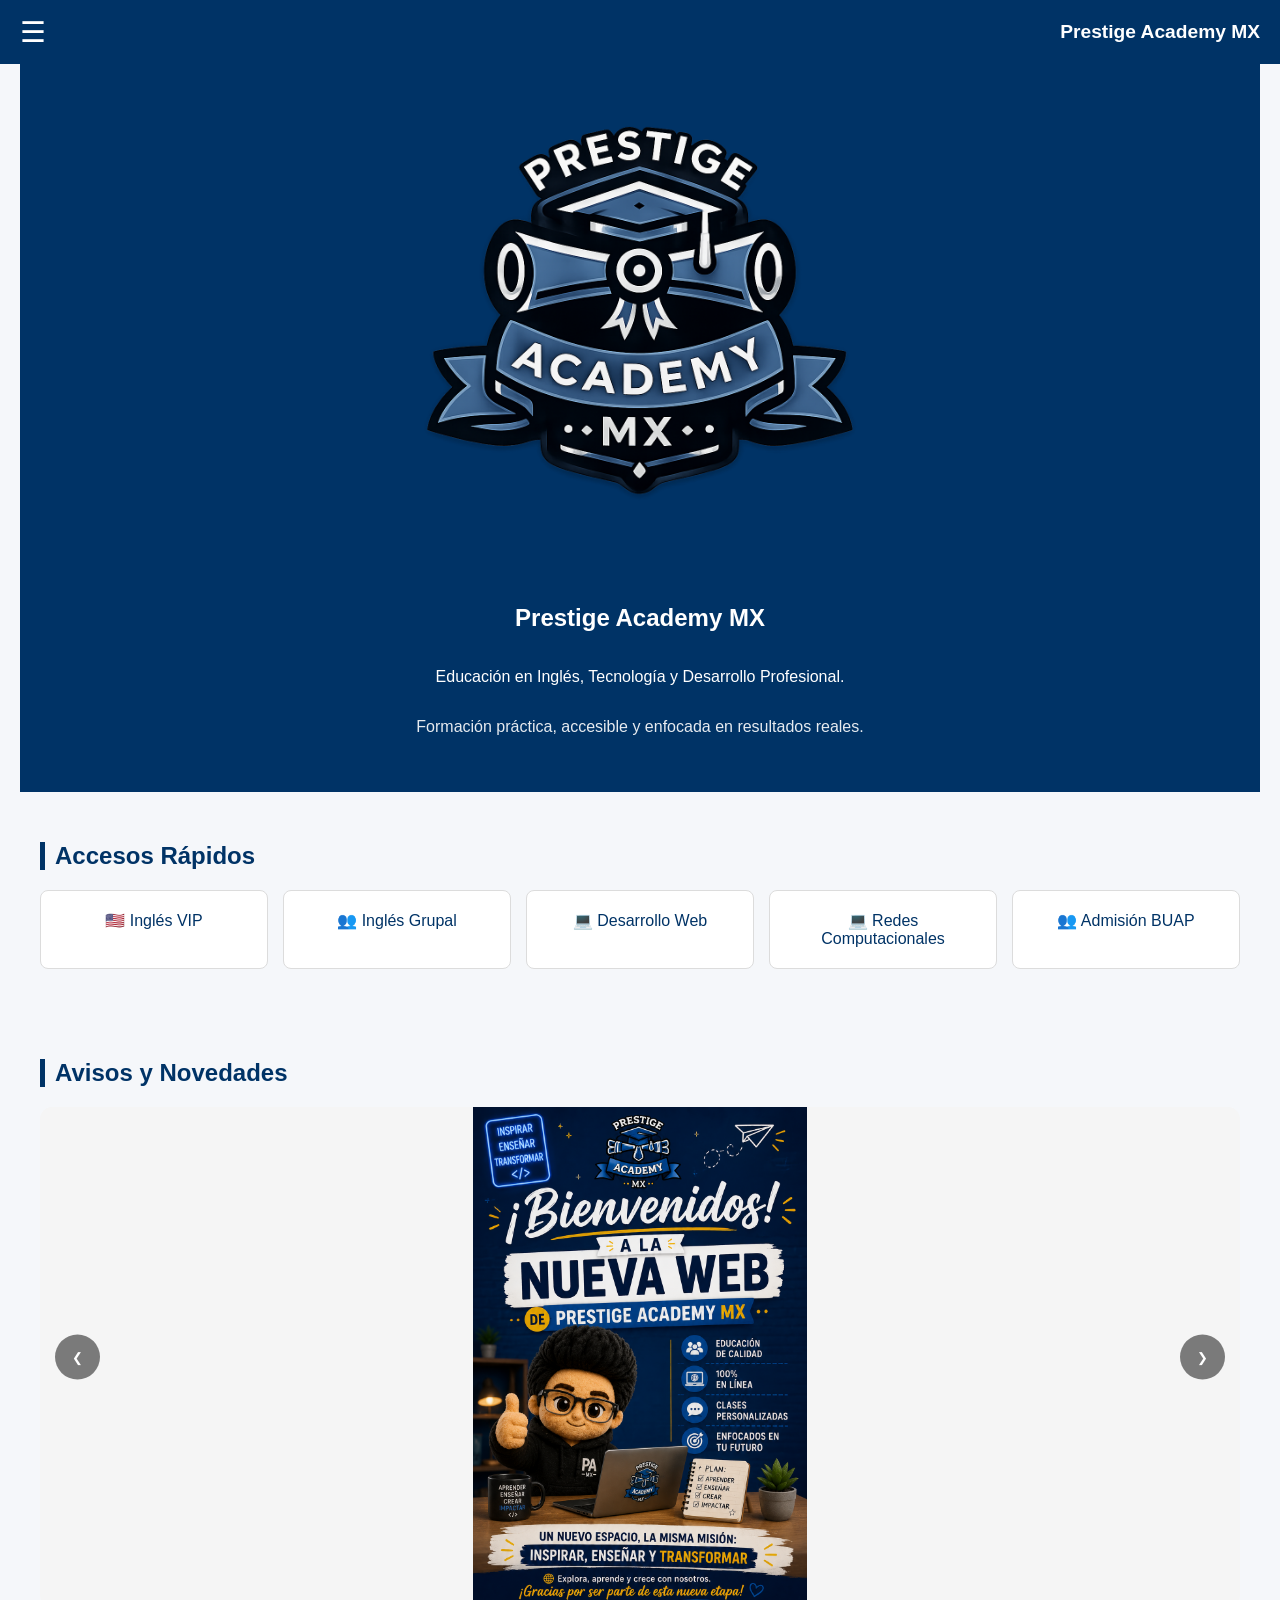
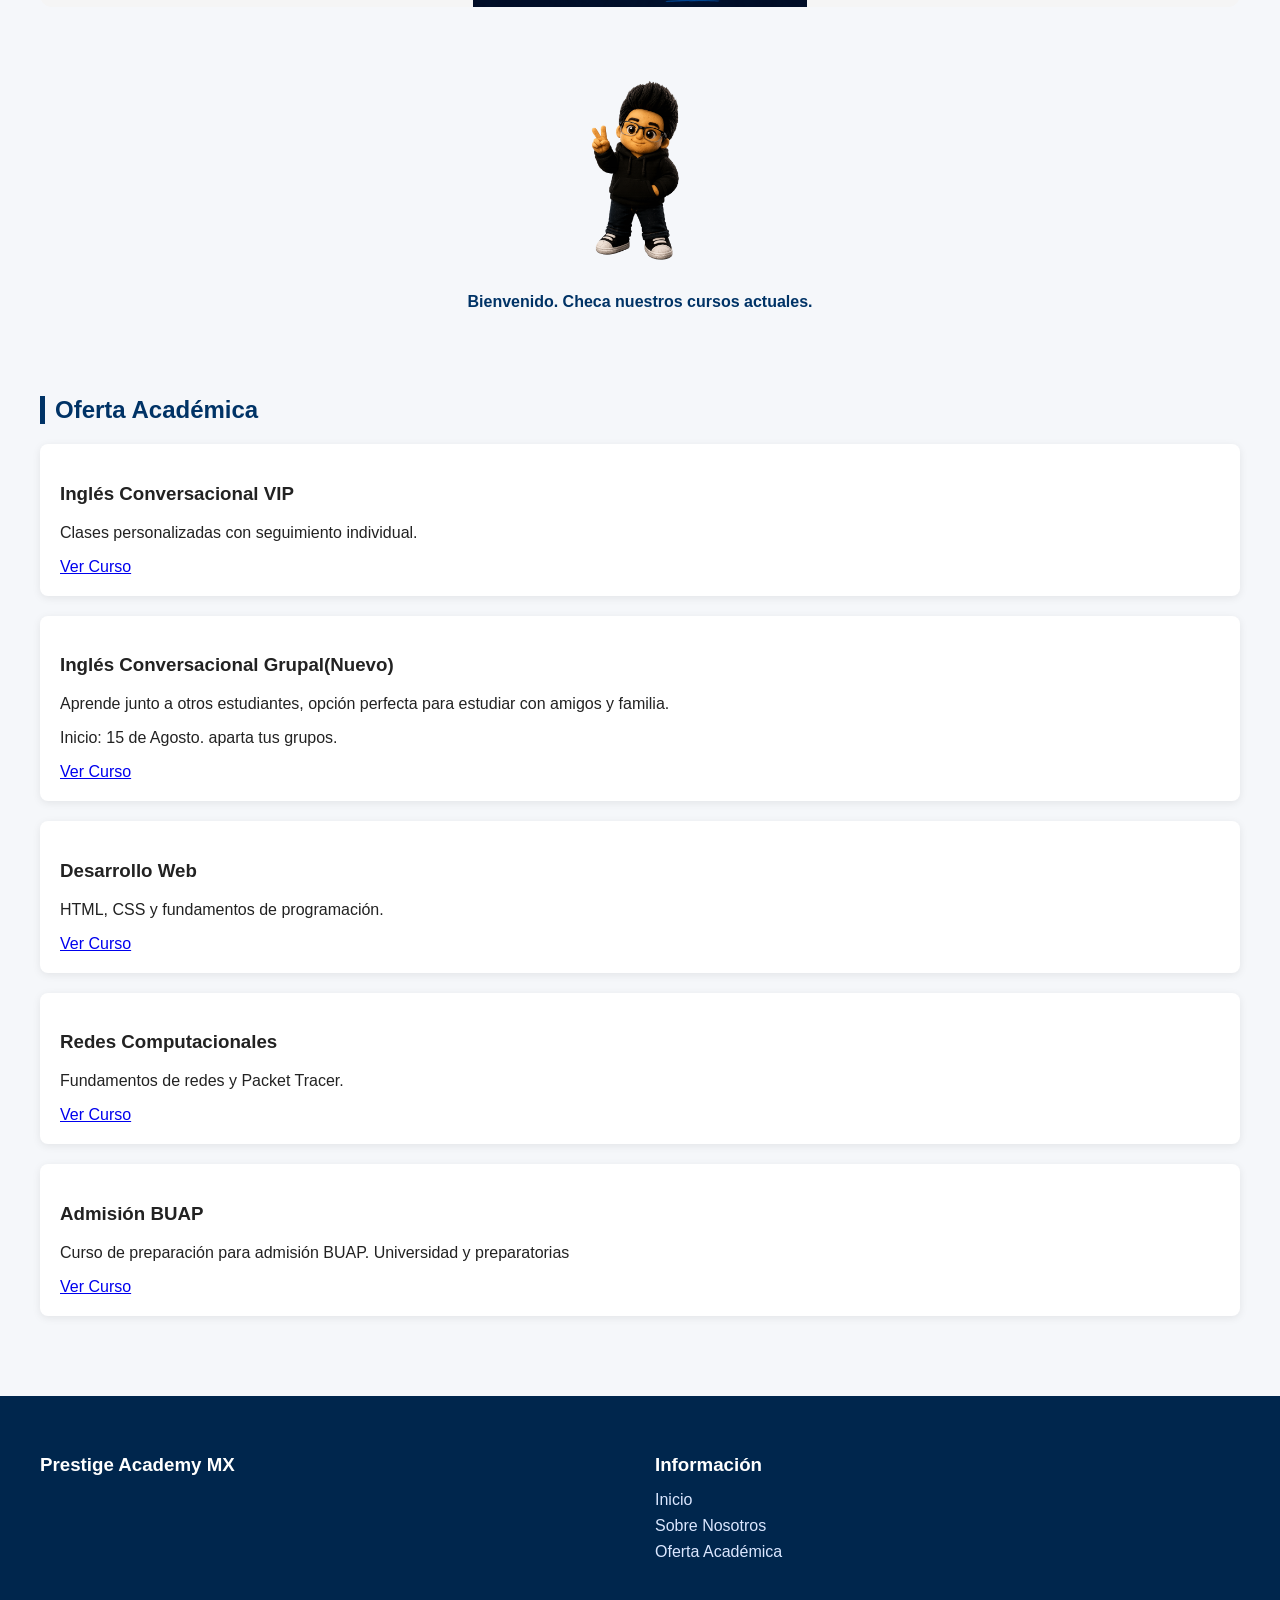
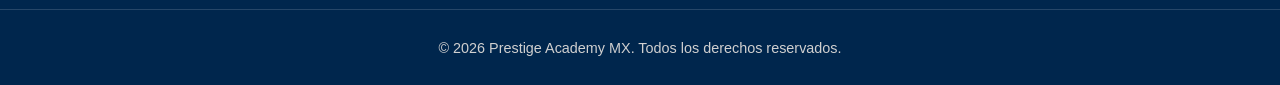
<file: index.html>
<!DOCTYPE html>
<html lang="es">
<head>
  <meta charset="UTF-8">
  <meta name="viewport" content="width=device-width, initial-scale=1.0">
  <title>Prestige Academy MX</title>
  <link rel="stylesheet" href="styles.css">
  <script src="app.js"></script>
  <link rel="icon" type="image/png" href="assets/favicon.png">
</head>

<body>

<header class="navbar">
<div class="menu-icon" onclick="toggleMenu()">☰</div>
<h1 class="nav-title">Prestige Academy MX</h1>
<nav id="menu">
    <div class="close-btn" onclick="toggleMenu()">✕</div>
    <a href="#">Inicio</a>
    <a href="sobre.html">Sobre Nosotros</a>
</nav>

</header>
<!-- HERO -->
<section class="hero">
<img src="assets/logo.png" alt="Prestige Academy MX" class="hero-logo">
<h1>Prestige Academy MX</h1>
<p class="hero-text">
    Educación en Inglés, Tecnología y Desarrollo Profesional.
</p>

<p class="hero-sub">
    Formación práctica, accesible y enfocada en resultados reales.
</p>

</section>

<!-- ACCESOS RÁPIDOS -->

<section class="quick-links">
<h2>Accesos Rápidos</h2>
<div class="quick-grid">
    <a href="inglestemario.html" class="quick-card">
        🇺🇸 Inglés VIP
    </a>
    <a href="inglesgrupal.html" class="quick-card">
        👥 Inglés Grupal
    </a>
    <a href="prox.html" class="quick-card">
        💻 Desarrollo Web
    </a>
  <a href="prox.html" class="quick-card">
        💻 Redes Computacionales
    </a>
    <a href="prox.html" class="quick-card">
        👥 Admisión BUAP
    </a>
</div>
</section>

<!-- CARRUSEL DE AVISOS -->

<section class="carousel-section">
<h2>Avisos y Novedades</h2>

<div class="carousel">
    <button class="carousel-btn prev">
        ❮
    </button>
    <div class="carousel-container">
        <div class="carousel-slide active">
            <img src="avisos/aviso1.png" alt="Banner 1">
        </div>
        <div class="carousel-slide">
            <img src="avisos/aviso2.png" alt="Banner 2">
        </div>
        <div class="carousel-slide">
            <img src="avisos/aviso3.png" alt="Banner 3">
        </div>
        <div class="carousel-slide">
            <img src="avisos/aviso4.png" alt="Banner 4">
        </div>
        <div class="carousel-slide">
            <img src="avisos/aviso5.png" alt="Banner 5">
        </div>
        
    </div>
    <button class="carousel-btn next">
        ❯
    </button>
</div>
</section>


<!-- OFERTA ACADÉMICA -->
<!-- PROFE PLUSH -->
<section class="plush-section">
<img
    src="assets/profeplush.png"
    alt="Profe Plush"
    class="plush-img">
<p class="plush-text">
    Bienvenido. Checa nuestros cursos actuales.
</p>
</section>
<section class="academic-offer">
<h2>Oferta Académica</h2>
<div class="courses">
    <div class="card">
        <h3>Inglés Conversacional VIP</h3>
        <p>
            Clases personalizadas con seguimiento individual.
        </p>
        <a href="inglestemario.html">
            Ver Curso
        </a>
    </div>
    <div class="card">
        <h3>Inglés Conversacional Grupal(Nuevo)</h3>
        <p>
            Aprende junto a otros estudiantes, opción perfecta para estudiar con amigos y familia.
        </p>
        <p>
            Inicio: 15 de Agosto. aparta tus grupos.
        </p>
        <a href="inglesgrupal.html">
            Ver Curso
        </a>
    </div>

    <div class="card">

        <h3>Desarrollo Web</h3>

        <p>
            HTML, CSS y fundamentos de programación.
        </p>

        <a href="prox.html">
            Ver Curso
        </a>

    </div>

    <div class="card">

        <h3>Redes Computacionales</h3>

        <p>
            Fundamentos de redes y Packet Tracer.
        </p>

        <a href="prox.html">
            Ver Curso
        </a>

    </div>

    <div class="card">

        <h3>Admisión BUAP</h3>

        <p>
            Curso de preparación para admisión BUAP. Universidad y preparatorias
        </p>

        <a href="prox.html">
            Ver Curso
        </a>

    </div>

</div>
</section>

<footer class="footer">
<div class="footer-container">
    <div class="footer-column">
        <h3>Prestige Academy MX</h3>
    </div>

    <div class="footer-column">
        <h3>Información</h3>
        <a href="#">Inicio</a>
        <a href="sobre.html">Sobre Nosotros</a>
        <a href="#">Oferta Académica</a>
    </div>
</div>
<div class="footer-bottom">
    <p>
        © 2026 Prestige Academy MX. Todos los derechos reservados.
    </p>
</div>
</footer>
</body>
</html>
</file>
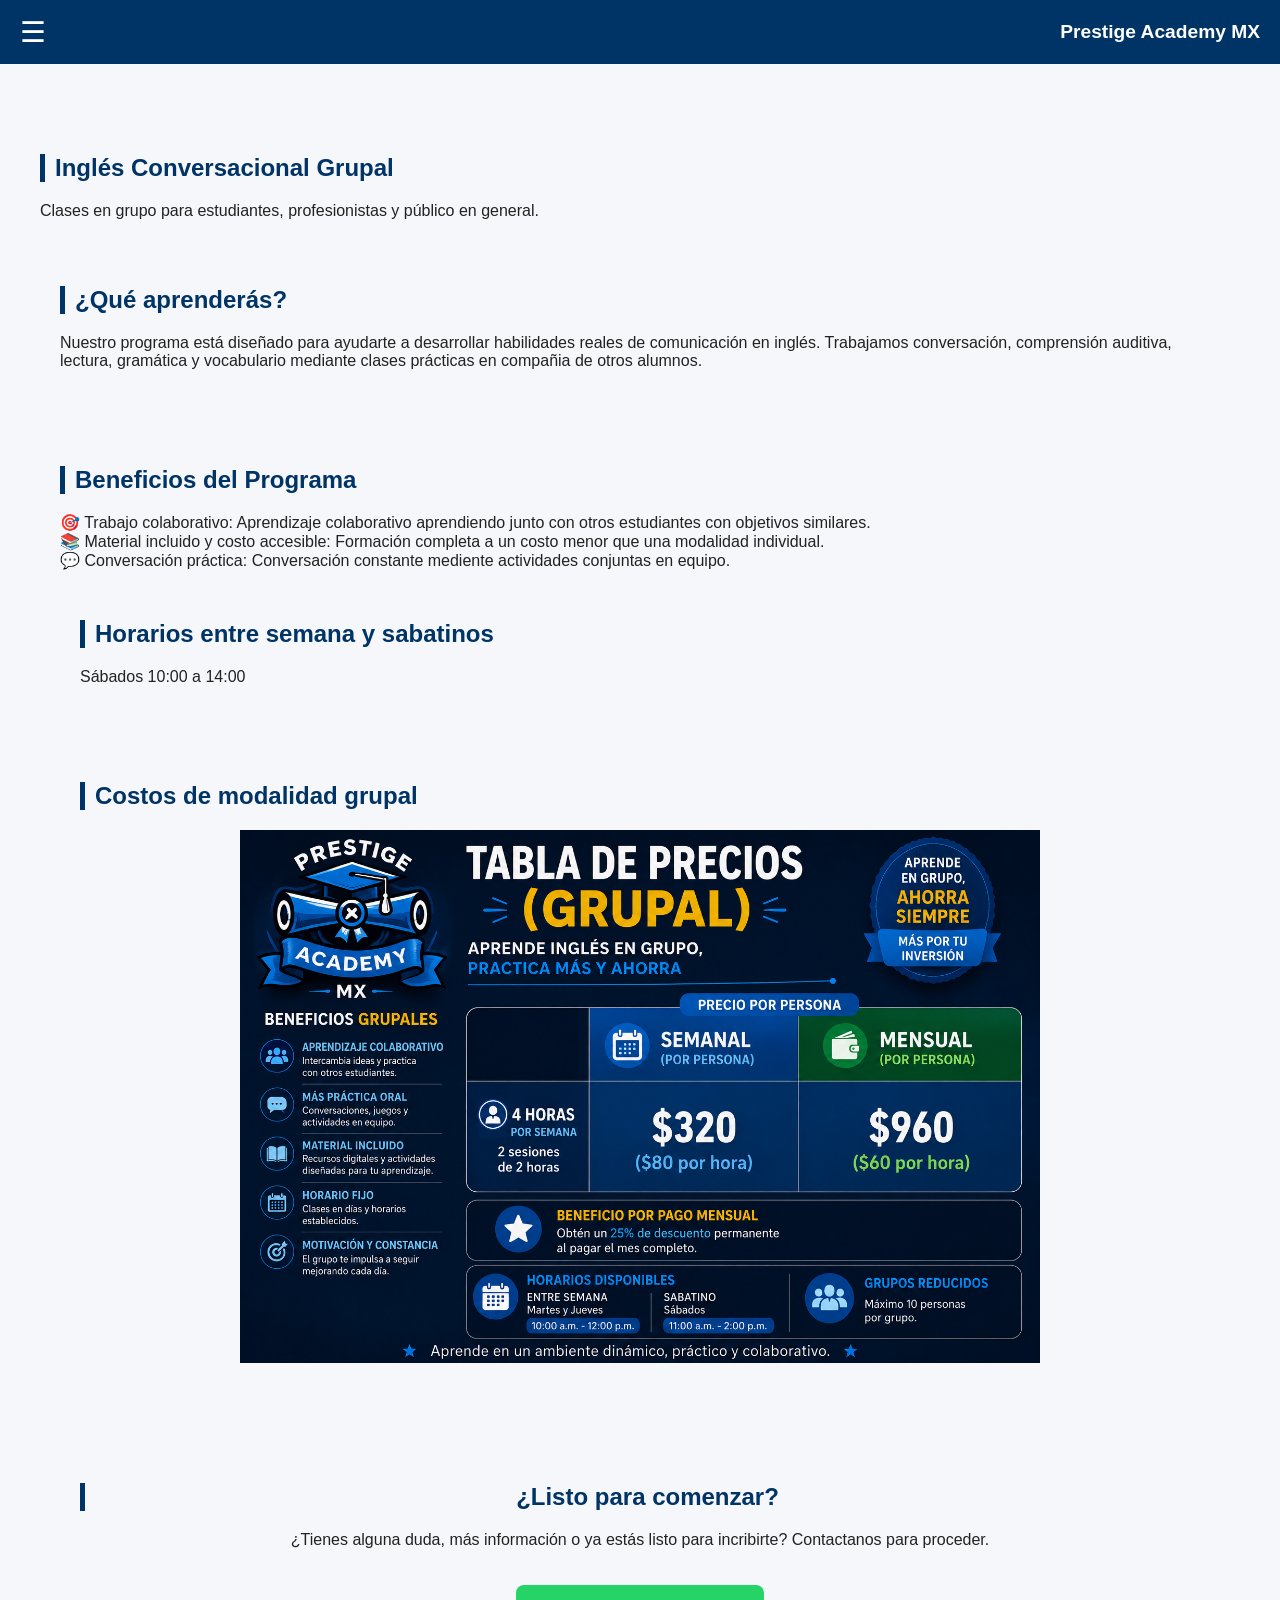
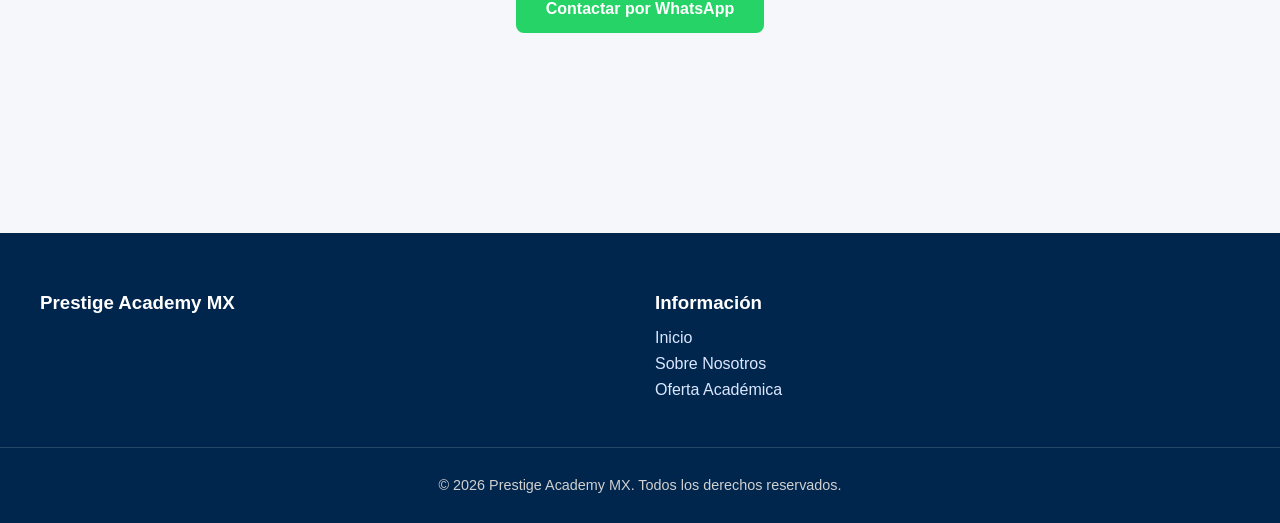
<file: inglesgrupal.html>
<!DOCTYPE html>
<html lang="es">
<head>
  <meta charset="UTF-8">
  <meta name="viewport" content="width=device-width, initial-scale=1.0">
  <title>Prestige Academy</title>
  <link rel="stylesheet" href="styles.css">
  <script src="app.js"></script>
</head>

<body>
  <header class="navbar">
  <div class="menu-icon" onclick="toggleMenu()">☰</div>

  <h1 class="nav-title">Prestige Academy MX</h1>

  <nav id="menu">
  <div class="close-btn" onclick="toggleMenu()">✕</div>

  <a href="index.html">Inicio</a>
  <a href="#sobrenosotros">Sobre nosotros</a>
</nav>
</header>
  
  <main class="container">

    <!-- HERO -->
    <section class="course-hero">
      <h2>Inglés Conversacional Grupal</h2>
      <p>
    Clases en grupo para estudiantes,
    profesionistas y público en general.
  </p>

  <section class="course-description">
    <h2>¿Qué aprenderás?</h2>
    <p>
    Nuestro programa está diseñado para ayudarte
    a desarrollar habilidades reales de comunicación
    en inglés.

    Trabajamos conversación, comprensión auditiva,
    lectura, gramática y vocabulario mediante clases
    prácticas en compañia de otros alumnos.
  </p>
</section>

<section class="benefits">
<h2>Beneficios del Programa</h2>
<div class="benefits-grid">
<div class="benefit-card">
🎯 Trabajo colaborativo: Aprendizaje colaborativo aprendiendo junto con otros estudiantes con objetivos similares.
</div>
<div class="benefit-card">
📚 Material incluido y costo accesible: Formación completa a un costo menor que una modalidad individual.
</div>
<div class="benefit-card">
💬 Conversación práctica: Conversación constante mediente actividades conjuntas en equipo.
</div>
</div>

<!--Horarios-->
<section class="schedule">
<h2>Horarios entre semana y sabatinos</h2>

<p>Sábados 10:00 a 14:00</p>
</section>

<!--Precios-->
<section class="schedule">
<h2>Costos de modalidad grupal</h2>
<img src="assets/preciosgrupal.png">

</section>

<section class="cta">
<h2>¿Listo para comenzar?</h2>
<p>
    ¿Tienes alguna duda, más información o ya estás listo para incribirte? Contactanos para proceder.
</p>
<a
    href="https://wa.me/522941013632?text=Hola.%20Me%20interesan%20los%20cursos%20grupales%20de%20ingl%C3%A9s%20de%20Prestige%20Academy%20MX.%20%C2%BFPodr%C3%ADan%20brindarme%20informaci%C3%B3n%20sobre%20la%20inscripci%C3%B3n%3F"
    class="whatsapp-btn"
    target="_blank">
    Contactar por WhatsApp
</a>
</section>

</section>



  </main>
<footer class="footer">
<div class="footer-container">
    <div class="footer-column">
        <h3>Prestige Academy MX</h3>
    </div>

    <div class="footer-column">
        <h3>Información</h3>
        <a href="#">Inicio</a>
        <a href="sobre.html">Sobre Nosotros</a>
        <a href="#">Oferta Académica</a>
    </div>
</div>
<div class="footer-bottom">
    <p>
        © 2026 Prestige Academy MX. Todos los derechos reservados.
    </p>
</div>
</footer>
 
</body>
</html>
</file>
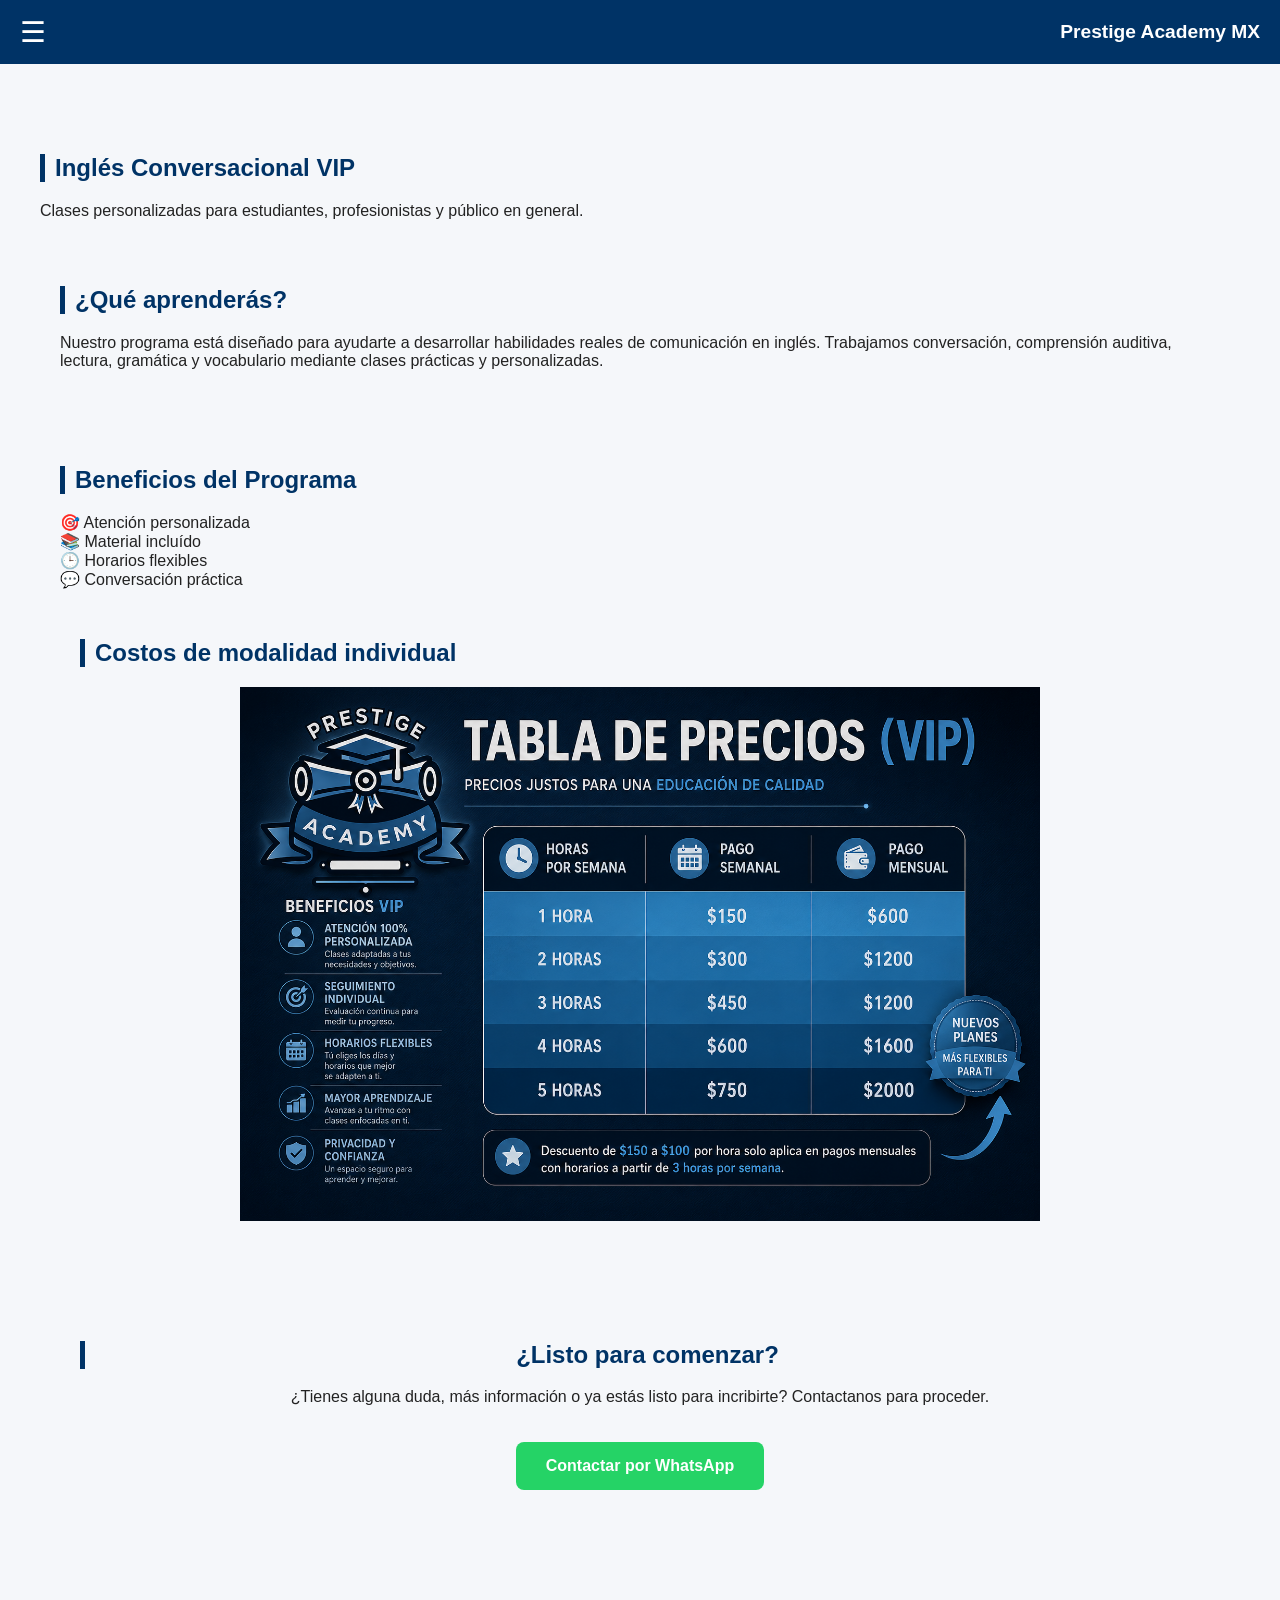
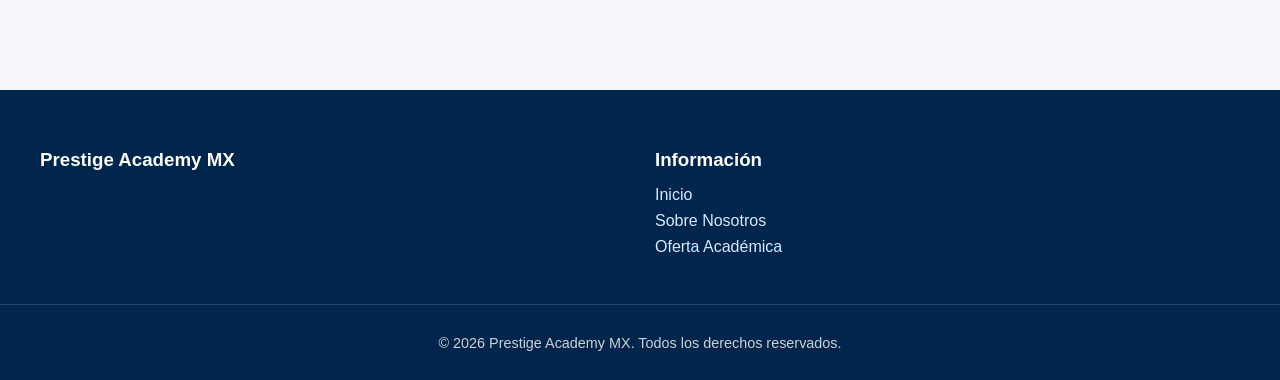
<file: inglestemario.html>
<!DOCTYPE html>
<html lang="es">
<head>
  <meta charset="UTF-8">
  <meta name="viewport" content="width=device-width, initial-scale=1.0">
  <title>Prestige Academy</title>
  <link rel="stylesheet" href="styles.css">
  <script src="app.js"></script>
</head>

<body>
  <header class="navbar">
  <div class="menu-icon" onclick="toggleMenu()">☰</div>

  <h1 class="nav-title">Prestige Academy MX</h1>

  <nav id="menu">
  <div class="close-btn" onclick="toggleMenu()">✕</div>

  <a href="index.html">Inicio</a>
  <a href="#sobrenosotros">Sobre nosotros</a>
</nav>
</header>
  
  <main class="container">

    <!-- HERO -->
    <section class="course-hero">
      <h2>Inglés Conversacional VIP</h2>
      <p>
    Clases personalizadas para estudiantes,
    profesionistas y público en general.
  </p>

  <section class="course-description">
    <h2>¿Qué aprenderás?</h2>
    <p>
    Nuestro programa está diseñado para ayudarte
    a desarrollar habilidades reales de comunicación
    en inglés.

    Trabajamos conversación, comprensión auditiva,
    lectura, gramática y vocabulario mediante clases
    prácticas y personalizadas.
  </p>
</section>

<section class="benefits">

<h2>Beneficios del Programa</h2>
<div class="benefits-grid">
<div class="benefit-card">
🎯 Atención personalizada
</div>
<div class="benefit-card">
📚 Material incluído
</div>
<div class="benefit-card">
🕒 Horarios flexibles
</div>
<div class="benefit-card">
💬 Conversación práctica
</div>
</div>
  
<!--Precios-->
<section class="schedule">
<h2>Costos de modalidad individual</h2>
<img src="assets/precios.png">
</section>

<section class="cta">
<h2>¿Listo para comenzar?</h2>
<p>
    ¿Tienes alguna duda, más información o ya estás listo para incribirte? Contactanos para proceder.
</p>
<a
    href="https://wa.me/522941013632?text=Me%20interesan%20los%20cursos%20PA%20de%20ingl%C3%A9s%20en%20su%20modalidad%20individual%20(VIP)"
    class="whatsapp-btn"
    target="_blank">
    Contactar por WhatsApp
</a>
</section>

</section>

    <!-- TEMARIO -->

    <!--Menu Starter
     <section class="hero">
      <div class="accordion" onclick="toggleAccordion(this)">
    <h2>Nivel Inicial(Starter)</h2>
    <span class="icon">+</span>
  </div>
      <div class="panel">
        <p>✔ Alphabet and numbers</p>
        <p>✔ Be: Affirmative, Negative & Questions</p>
        <p>✔ Information Questions</p>
        <p>✔ Possesive: adjectives & 's/s'</p>
        <p>✔ There is / There are</p>
        <p>✔ This, That, These, Those</p>
        <p>✔ Have: Affirmative & Negative</p>
        <p>✔ Simple present: Affirmative, Negative & Questions</p>
        <p>✔ Adverbs of frequency</p>
        <p>✔ Wh- questions</p>
        <p>✔ Object Pronouns</p>
      </div>
    </section>

    <section class="hero">
  <div class="accordion" onclick="toggleAccordion(this)">
    <h2>Nivel Principiante (Beginners)</h2>
    <span class="icon">+</span>
  </div>
  <div class="panel">
    <p>✔ Present progressive: Affirmative, Negative & Questions</p>
    <p>✔ Possesive pronouns</p>
    <p>✔ Count nouns & Non counts: a/an, some, any</p>
    <p>✔ How much & many + quantifiers</p>
    <p>✔ There Was/Were</p>
    <p>✔ Was & Were: Affirmative, Negative & Questions</p>
    <p>✔ Simple past: Affirmative Regular & Irregular</p>
    <p>✔ Simple past: Negative & Questions</p>
    <p>✔ Should/Shouldn't for advice</p>
  </div>
</section>

    <section class="hero">
      <div class="accordion" onclick="toggleAccordion(this)">
    <h2>Nivel Intermedio(intermediate)</h2>
    <span class="icon">+</span>
  </div>
      <div class="panel">
        <p>✔ Present progressive for the future</p>
        <p>✔ Indefinitive pronouns</p>
        <p>✔ Short comparative adjectives</p>
        <p>✔ Long and irregular comparative adjectives</p>
        <p>✔ Have to/Don't have to</p>
        <p>✔ (not)as ... as</p>
        <p>✔ too or not ... enought</p>
        <p>✔ Superlative adjectives</p>
        <p>✔ Be going to: Affirmative, Negative & Questions</p>
        <p>✔ Past progressive: Affirmative, Negative & Questions</p>
        <p>✔ Adverbs of manner</p>
        <p>✔ Present Perfect</p>
      </div>
    </section>

    <section class="hero">
      <div class="accordion" onclick="toggleAccordion(this)">
    <h2>Nivel Avanzado(advanced)</h2>
    <span class="icon">+</span>
    </div>
      <div class="panel">
        <p>✔ Infinitives</p>
        <p>✔ Zero conditional</p>
        <p>✔ Will/Won't: future predictions</p>
        <p>✔ First Conditional</p>
        <p>✔ Modals: might, must and can't</p>
        <p>✔ Used to</p>
        <p>✔ Present perfect: just, already and yet</p>
        <p>✔ Would for imaginary situations</p>
        <p>✔ Second Conditional</p>
        <p>✔ Relative clauses</p>
        <p>✔ Subject and object questions</p>
      </div>
    </section>
-->


  </main>
<footer class="footer">
<div class="footer-container">
    <div class="footer-column">
        <h3>Prestige Academy MX</h3>
    </div>

    <div class="footer-column">
        <h3>Información</h3>
        <a href="#">Inicio</a>
        <a href="sobre.html">Sobre Nosotros</a>
        <a href="#">Oferta Académica</a>
    </div>
</div>
<div class="footer-bottom">
    <p>
        © 2026 Prestige Academy MX. Todos los derechos reservados.
    </p>
</div>
</footer>
 
</body>
</html>
</file>
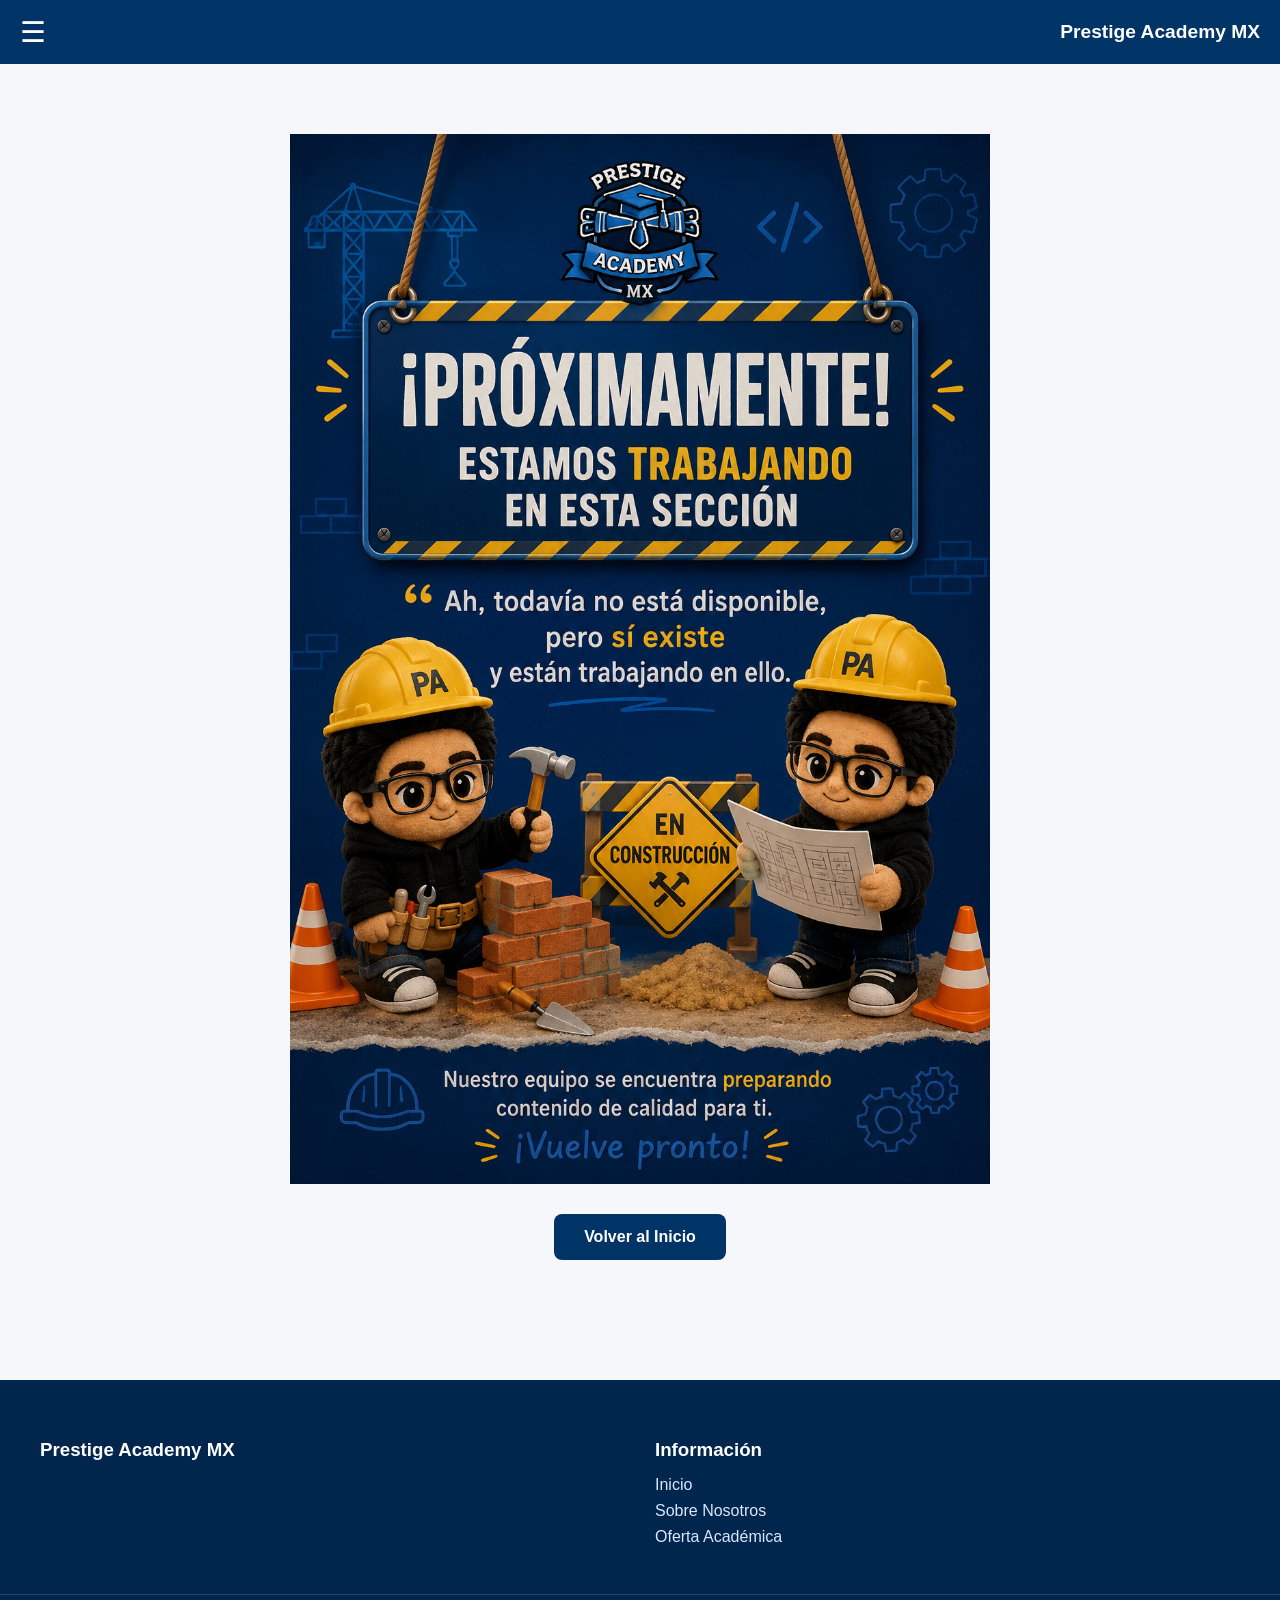
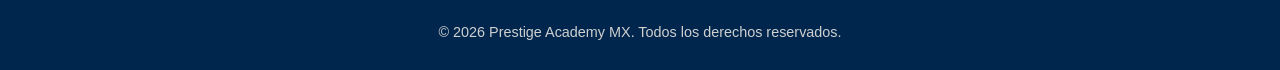
<file: prox.html>
<!DOCTYPE html>
<html lang="es">
<head>
  <meta charset="UTF-8">
  <meta name="viewport" content="width=device-width, initial-scale=1.0">
  <title>Prestige Academy MX</title>
  <link rel="stylesheet" href="styles.css">
  <script src="app.js"></script>
</head>

<body>
  <header class="navbar">
  <div class="menu-icon" onclick="toggleMenu()">☰</div>

  <h1 class="nav-title">Prestige Academy MX</h1>

  <nav id="menu">
  <div class="close-btn" onclick="toggleMenu()">✕</div>

  <a href="index.html">Inicio</a>
  <a href="sobre.html">Sobre nosotros</a>
  <!--
  <a href="#cursos">Cursos</a>
  <a href="#contacto">Contacto</a>
  -->
</nav>
</header>
  
  <main class="container">
<section class="coming-soon">

    <img
        src="assets/prox.png"
        alt="Próximamente"
        class="coming-img">

    <a href="index.html" class="back-btn">
        Volver al Inicio
    </a>
</section>

</main>



  <!-- FOOTER -->
<footer class="footer">
<div class="footer-container">
    <div class="footer-column">
        <h3>Prestige Academy MX</h3>
    </div>

    <div class="footer-column">
        <h3>Información</h3>
        <a href="#">Inicio</a>
        <a href="sobre.html">Sobre Nosotros</a>
        <a href="#">Oferta Académica</a>
    </div>
</div>
<div class="footer-bottom">
    <p>
        © 2026 Prestige Academy MX. Todos los derechos reservados.
    </p>
</div>
</footer>

  </main>

 
</body>
</html>
</file>
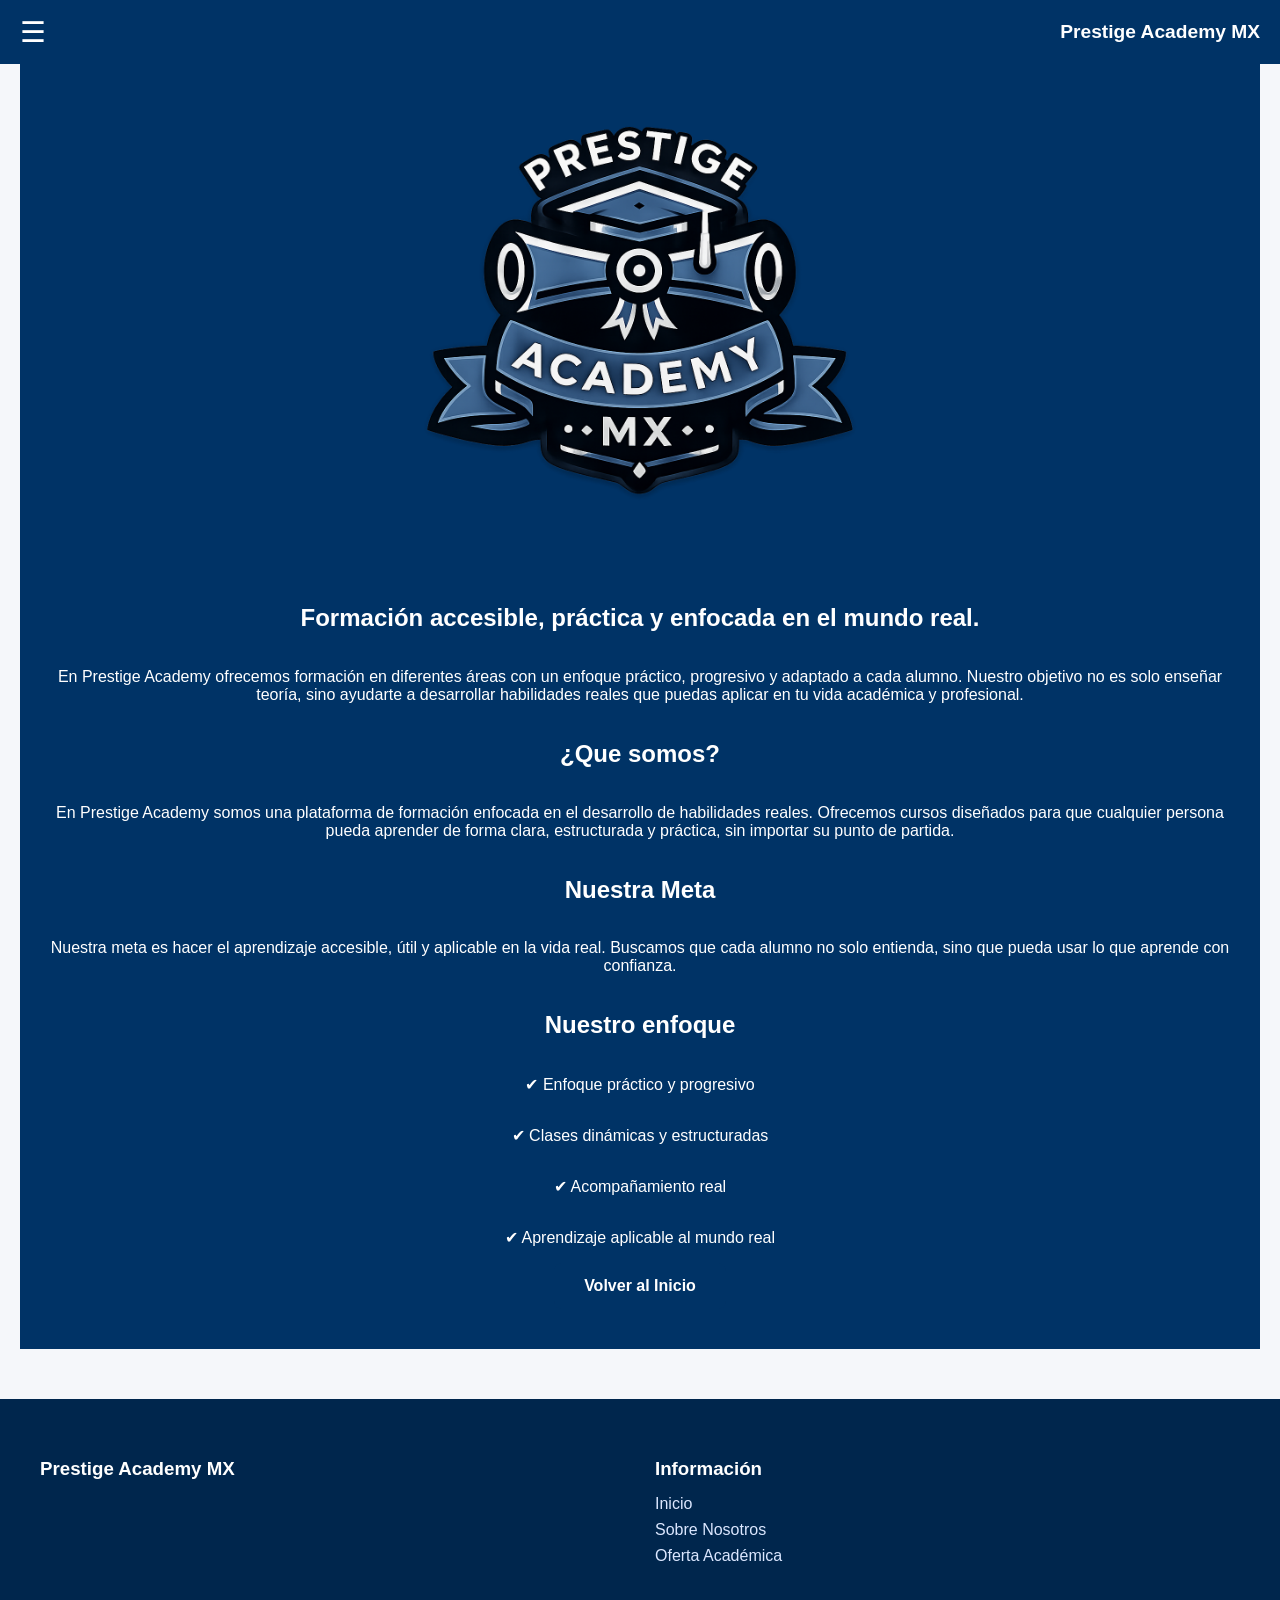
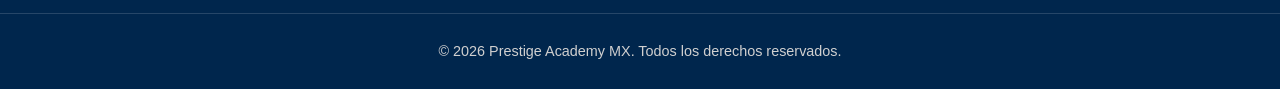
<file: sobre.html>
<!DOCTYPE html>
<html lang="es">
<head>
  <meta charset="UTF-8">
  <meta name="viewport" content="width=device-width, initial-scale=1.0">
  <title>Prestige Academy MX</title>
  <link rel="stylesheet" href="styles.css">
  <script src="app.js"></script>
</head>

<body>

 <header class="navbar">
  <div class="menu-icon" onclick="toggleMenu()">☰</div>

  <h1 class="nav-title">Prestige Academy MX</h1>

  <nav id="menu">
  <div class="close-btn" onclick="toggleMenu()">✕</div>

  <a href="index.html">Inicio</a>
  <a href="#sobrenosotros">Sobre nosotros</a>
  <!--
  <a href="#cursos">Cursos</a>
  <a href="#contacto">Contacto</a>
  -->
</nav>
</header>

  <!-- HERO -->
  <section class="hero">
  <img src="assets/logo.png" class="hero-logo">

  <h1>Formación accesible, práctica y enfocada en el mundo real.</h1>
  <p>
    En Prestige Academy ofrecemos formación en diferentes áreas 
con un enfoque práctico, progresivo y adaptado a cada alumno.

Nuestro objetivo no es solo enseñar teoría, sino ayudarte a desarrollar 
habilidades reales que puedas aplicar en tu vida académica y profesional.
  </p>

  <h1>¿Que somos?</h1>
  <p>
    En Prestige Academy somos una plataforma de formación enfocada en el desarrollo de habilidades reales. Ofrecemos cursos diseñados para que cualquier persona pueda aprender de forma clara, estructurada y práctica, sin importar su punto de partida.
  </p>

  <h1>Nuestra Meta</h1>
  <p>
    Nuestra meta es hacer el aprendizaje accesible, útil y aplicable en la vida real. Buscamos que cada alumno no solo entienda, sino que pueda usar lo que aprende con confianza.
  </p>

  <h1>Nuestro enfoque</h1>
  <p>✔ Enfoque práctico y progresivo</p>
  <p>✔ Clases dinámicas y estructuradas </p>
  <p>✔ Acompañamiento real </p>
  <p>✔ Aprendizaje aplicable al mundo real  </p>

    <a href="index.html" class="back-btn">
        Volver al Inicio
    </a>

</section>

  <footer class="footer">
<div class="footer-container">
    <div class="footer-column">
        <h3>Prestige Academy MX</h3>
    </div>

    <div class="footer-column">
        <h3>Información</h3>
        <a href="index.html">Inicio</a>
        <a href="sobre.html">Sobre Nosotros</a>
        <a href="#">Oferta Académica</a>
    </div>

</div>
<div class="footer-bottom">
    <p>
        © 2026 Prestige Academy MX. Todos los derechos reservados.
    </p>
</div>
</footer>

</body>
</html>
</file>
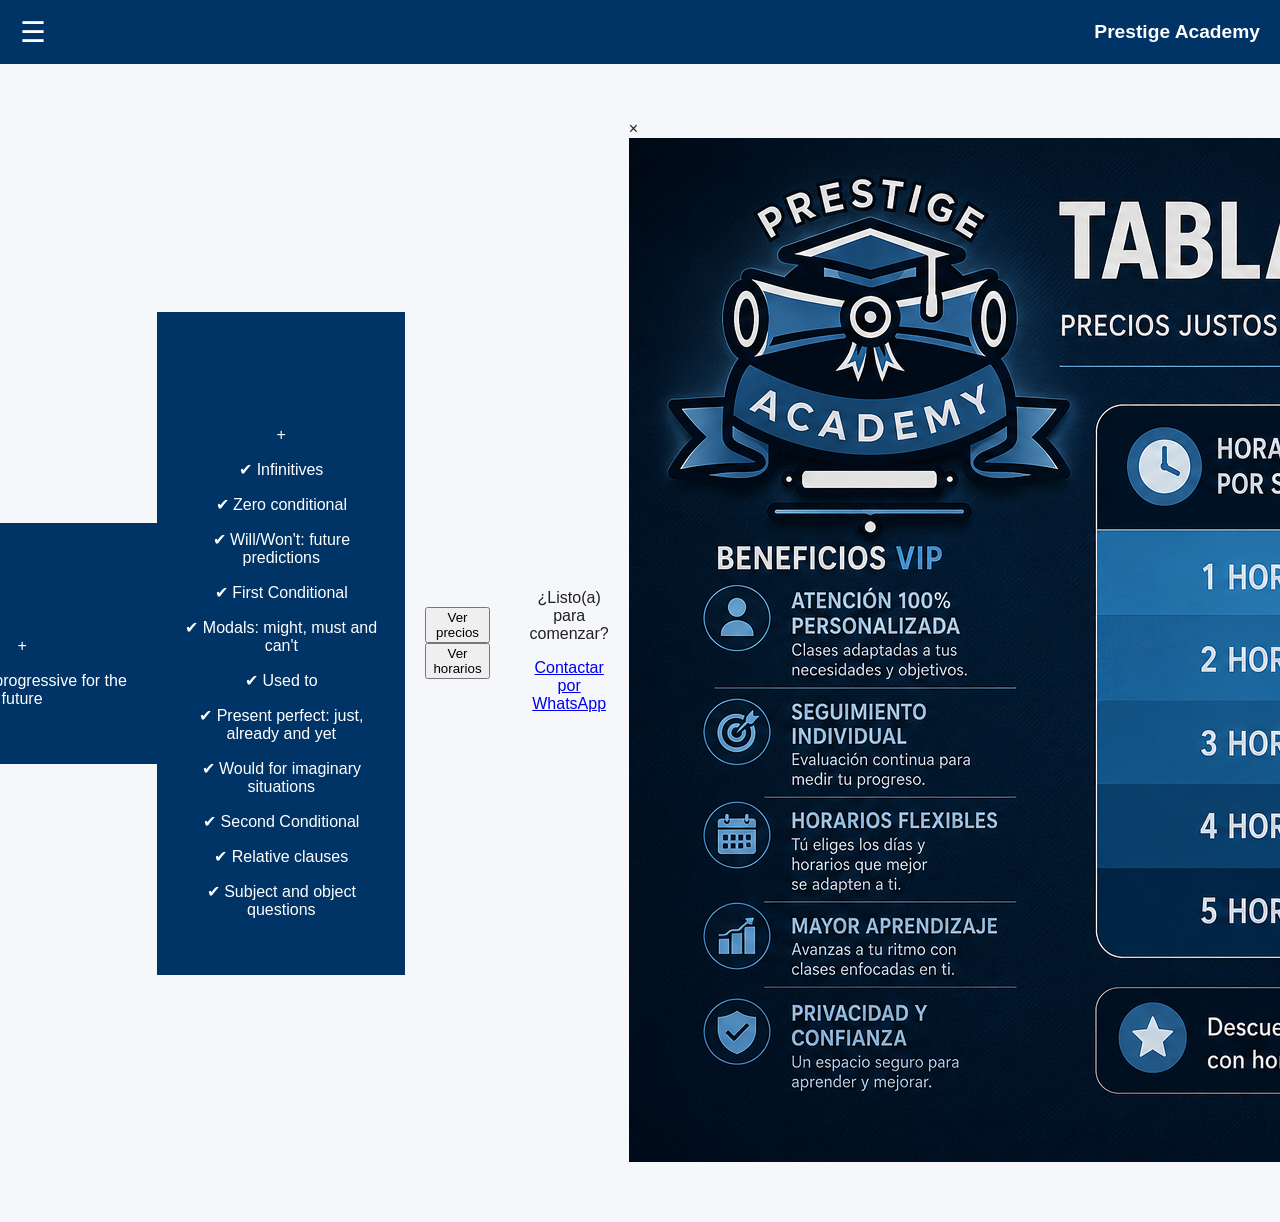
<file: webtemario.html>
<!DOCTYPE html>
<html lang="es">
<head>
  <meta charset="UTF-8">
  <meta name="viewport" content="width=device-width, initial-scale=1.0">
  <title>Prestige Academy</title>
  <link rel="stylesheet" href="styles.css">
  <script src="app.js"></script>
</head>

<body>
  <header class="navbar">
  <div class="menu-icon" onclick="toggleMenu()">☰</div>

  <h1 class="nav-title">Prestige Academy</h1>

  <nav id="menu">
  <div class="close-btn" onclick="toggleMenu()">✕</div>

  <a href="index.html">Inicio</a>
  <a href="#sobrenosotros">Sobre nosotros</a>
  <!--
  <a href="#cursos">Cursos</a>
  <a href="#contacto">Contacto</a>
  -->
</nav>
</header>
  
  <main class="container">

    <!-- LOGO -->
    <header>
      <img src="assets/logo.png" alt="Prestige Academy" class="logo">
      <p class="academy-name">Prestige Academy</p>
    </header>

    <!-- HERO -->
    <section class="hero">
      <h1>Programa de Desarrollo Web </h1>
      <p>
        Crear Landing pages y páginas web funcionales y listas para clientes reales.
      </p>
    </section>

    <!-- TEMARIO -->

    <!--Menu Starter-->
     <section class="hero">
      <div class="accordion" onclick="toggleAccordion(this)">
    <h2>Introducción a HTML</h2>
    <span class="icon">+</span>
  </div>
      <div class="panel">
        <p>✔ Alphabet and numbers</p>
        
      </div>
    </section>

  <!--Menu beginner-->
    <section class="hero">
  <div class="accordion" onclick="toggleAccordion(this)">
    <h2>Estilos CSS</h2>
    <span class="icon">+</span>
  </div>
  <div class="panel">
    <p>✔ Present progressive: Affirmative, Negative & Questions</p>
  </div>
</section>

<!--Menu intermediate-->
    <section class="hero">
      <div class="accordion" onclick="toggleAccordion(this)">
    <h2>Programación JavaScript</h2>
    <span class="icon">+</span>
  </div>
      <div class="panel">
        <p>✔ Present progressive for the future</p>
      </div>
    </section>

    <!--Menu Advanced-->
    <section class="hero">
      <div class="accordion" onclick="toggleAccordion(this)">
    <h2>FrameWorks y Hostings</h2>
    <span class="icon">+</span>
    </div>
      <div class="panel">
        <p>✔ Infinitives</p>
        <p>✔ Zero conditional</p>
        <p>✔ Will/Won't: future predictions</p>
        <p>✔ First Conditional</p>
        <p>✔ Modals: might, must and can't</p>
        <p>✔ Used to</p>
        <p>✔ Present perfect: just, already and yet</p>
        <p>✔ Would for imaginary situations</p>
        <p>✔ Second Conditional</p>
        <p>✔ Relative clauses</p>
        <p>✔ Subject and object questions</p>
      </div>
    </section>


    <!--botones horarios y costos-->
    <section class="actions">
  <button onclick="openModal('pricesModal')">Ver precios</button>
  <button onclick="openModal('scheduleModal')">Ver horarios</button>
</section>

    <!-- CTA FINAL -->
  <section class="cta">
    <p>¿Listo(a) para comenzar?</p>
    <a href="https://wa.me/522941013632" class="btn">
      Contactar por WhatsApp
    </a>
  </section>

  <!-- MODAL PRECIOS -->
<div class="modal" id="pricesModal" onclick="closeOnOutside(event, 'pricesModal')">
  <div class="modal-content">
    <span class="close" onclick="closeModal('pricesModal')">&times;</span>
    <img src="assets/precios.png" alt="Tabla de precios">
  </div>
</div>

<!-- MODAL HORARIOS -->
<div class="modal" id="scheduleModal" onclick="closeOnOutside(event, 'scheduleModal')">
  <div class="modal-content">
    <span class="close" onclick="closeModal('scheduleModal')">&times;</span>
    <img src="assets/horarios.png" alt="Horarios disponibles">
  </div>
</div>



  <!-- FOOTER -->
  <footer class="footer">
    <p>Prestige Academy</p>
    <p>Clases en línea</p>
  </footer>

  </main>

 
</body>
</html>
</file>
<file: styles.css>
body{
margin:0;
font-family:Arial, sans-serif;
background:#f5f7fa;
color:#222;
}

/* HERO */

.hero{
background:#003366;
color:white;
text-align:center;
padding:40px 20px;
    display:flex;
    flex-direction:column;
    align-items:center;
    justify-content:center;
}

.hero-logo{
width:min(75%, 450px);
height:auto;
display:block;
margin:0 auto 30px auto;
}



.hero h2{
margin:0;
font-size:2rem;
}

.hero-sub{
opacity:.9;
}

/* SECCIONES */

section{
max-width:1200px;
margin:auto;
padding:30px 20px;
}

section h2{
color:#003366;
border-left:5px solid #003366;
padding-left:10px;
}

/* ACCESOS */

.quick-grid{
display:grid;
grid-template-columns:repeat(auto-fit,minmax(180px,1fr));
gap:15px;
}

.quick-card{
background:white;
padding:20px;
text-align:center;
text-decoration:none;
color:#003366;
border:1px solid #dcdcdc;
border-radius:8px;
transition:.3s;
}

.quick-card:hover{
transform:translateY(-3px);
}

/* AVISOS */

.news-box{
background:white;
border-left:5px solid #003366;
padding:20px;
}

.news-box article{
padding:10px 0;
border-bottom:1px solid #eee;
}

/* CURSOS */

.courses{
display:grid;
gap:20px;
}

.card{
background:white;
padding:20px;
border-radius:8px;
box-shadow:0 2px 8px rgba(0,0,0,.08);
}

/* INFO */

.info{
display:grid;
grid-template-columns:repeat(auto-fit,minmax(250px,1fr));
gap:20px;
}

.info-card{
background:white;
padding:20px;
border-radius:8px;
}

/* ==========================
   NAVBAR
========================== */

.navbar{
    position: sticky;
    top: 0;
    z-index: 1000;

    display:flex;
    align-items:center;
    justify-content:space-between;

    padding:15px 20px;

    background:#003366;
    color:white;
}

.nav-title{
    margin:0;
    font-size:1.2rem;
}

.menu-icon{
    font-size:1.8rem;
    cursor:pointer;
}

/* ==========================
   MENU LATERAL
========================== */

#menu{

    position:fixed;

    top:0;
    left:-300px;

    width:280px;
    height:100vh;

    background:white;

    display:flex;
    flex-direction:column;

    padding-top:70px;

    box-shadow:2px 0 10px rgba(0,0,0,.2);

    transition:left .3s ease;

    z-index:2000;
}

/* estado abierto */

#menu.active{
    left:0;
}

/* enlaces */

#menu a{

    padding:15px 25px;

    text-decoration:none;

    color:#003366;

    border-bottom:1px solid #ececec;

    font-weight:bold;
}

#menu a:hover{
    background:#f2f6fa;
}

/* botón cerrar */

.close-btn{

    position:absolute;

    top:15px;
    right:20px;

    font-size:1.5rem;

    cursor:pointer;

    color:#003366;
}

.carousel-section{
max-width:1200px;
margin:auto;
padding:40px 20px;
}

.carousel-section h2{
color:#003366;
border-left:5px solid #003366;
padding-left:10px;
margin-bottom:20px;
}

.carousel{
position:relative;
}

.carousel-container{

    width:100%;

    min-height:250px;
    max-height:500px;

    overflow:hidden;

    border-radius:12px;

    background:#f5f5f5;

    display:flex;
    align-items:center;
    justify-content:center;
}


.carousel-slide{
display:none;
}

.carousel-slide.active{
display:block;
}

.carousel-slide img{

    width:100%;
    height:auto;

    max-height:500px;

    object-fit:contain;

    display:block;
}

.carousel-btn{

position:absolute;

top:50%;

transform:translateY(-50%);

width:45px;
height:45px;

border:none;

border-radius:50%;

background:rgba(0,0,0,.5);

color:white;

cursor:pointer;

z-index:10;

}

.prev{
left:15px;
}

.next{
right:15px;
}


.footer{
background:#00264d;
color:white;
margin-top:50px;
}

.footer-container{
max-width:1200px;
margin:auto;
padding:40px 20px;
display:grid;

grid-template-columns:
    repeat(auto-fit,minmax(250px,1fr));
gap:30px;
}

.footer-column h3{
margin-bottom:15px;
color:#ffffff;
}

.footer-column p{
margin:8px 0;
line-height:1.6;
}

.footer-column a{
display:block;
margin:8px 0;
color:#dbe7ff;
text-decoration:none;
}

.footer-column a:hover{
text-decoration:underline;
}

.footer-bottom{
text-align:center;
padding:15px;
border-top:1px solid rgba(255,255,255,.15);
font-size:.9rem;
color:#d0d0d0;
}

.schedule img{
display:block;
width:min(100%, 800px);
height:auto;
margin:20px auto;
cursor:pointer;
}

.cta{
text-align:center;
padding:50px 20px;
}

.whatsapp-btn{
display:inline-block;
margin-top:20px;
padding:15px 30px;
background:#25D366;
color:white;
text-decoration:none;
font-weight:bold;
border-radius:8px;
transition:.3s;
}

.whatsapp-btn:hover{
background:#1ebe5d;
transform:translateY(-2px);
}
.whatsapp-btn:active{
transform:translateY(0);
}

.plush-section{
text-align:center;
padding:20px;
}

.plush-img{
width:clamp(80px, 12vw, 140px);
height:auto;
display:block;
margin:0 auto 10px auto;
}

.plush-text{
color:#003366;
font-size:1rem;
font-weight:bold;
}

/*=========================
PRÓXIMAMENTE
=========================*/

.container{
min-height:calc(100vh - 140px);
display:flex;
justify-content:center;
align-items:center;
padding:40px 20px;
}

.coming-soon{
text-align:center;
width:100%;
}

.coming-img{
display:block;
width:min(100%,700px);
height:auto;
margin:0 auto 30px auto;
}

/*=========================
BOTÓN
=========================*/

.back-btn{
display:inline-block;
background:#003366;
color:white;
padding:14px 30px;
border-radius:8px;
text-decoration:none;
font-weight:bold;
transition:.25s;
}

.back-btn:hover{
background:#00509e;

transform:translateY(-2px);
}
</file>
